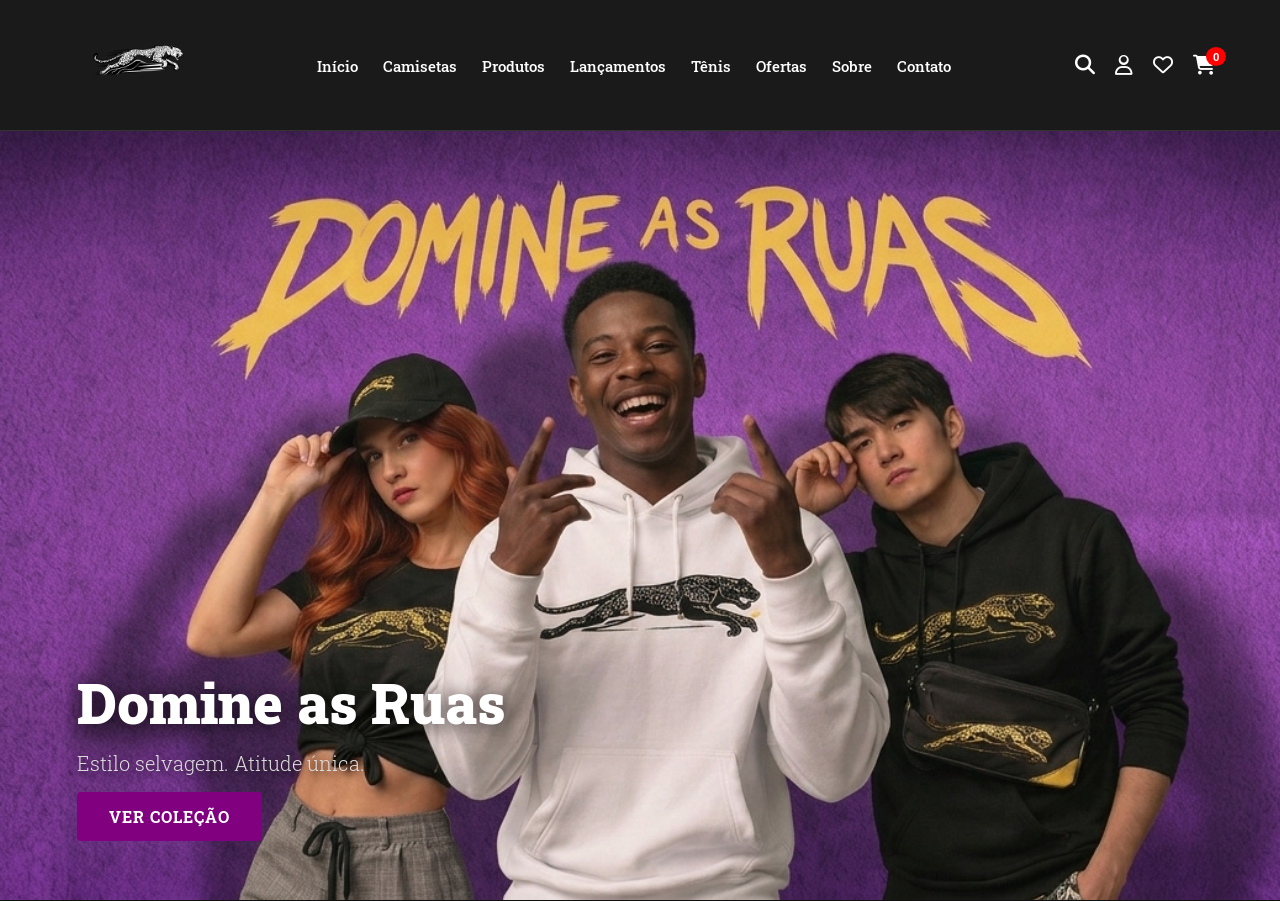
<file: index.html>
<!DOCTYPE html>
<html lang="pt-br">

<head>
    <meta charset="UTF-8">
    <meta name="viewport" content="width=device-width, initial-scale=1.0">
    <title>Onça — Domine as Ruas</title>
    <link rel="stylesheet" href="style.css">
    <link rel="stylesheet" href="https://cdnjs.cloudflare.com/ajax/libs/font-awesome/6.5.0/css/all.min.css">
</head>

<body>

    <header class="navbar">
        <div class="logo">
            <img src="assets/logo-onça.png" alt="Logo Onça">
        </div>


        <button class="menu-toggle" id="menuToggle" aria-label="Abrir menu">
            <i class="fa-solid fa-bars"></i>
        </button>

        <nav class="menu" id="menuNav">

            <button class="menu-fechar" id="menuFechar" aria-label="Fechar menu">
                <i class="fa-solid fa-xmark"></i>
            </button>
            <ul>
                <li><a href="index.html">Início</a></li>
                <li><a href="camisetas.html">Camisetas</a></li>
                <li><a href="produtos.html">Produtos</a></li>
                <li><a href="lancamentos.html">Lançamentos</a></li>
                <li><a href="tenis.html">Tênis</a></li>
                <li><a href="ofertas.html">Ofertas</a></li>
                <li><a href="sobre.html">Sobre</a></li>
                <li><a href="contato.html">Contato</a></li>
            </ul>
        </nav>


        <div class="menu-overlay" id="menuOverlay"></div>

        <div class="icons">

            <div class="busca-wrap" id="buscaWrap">
                <input type="text" class="campo-busca" id="campoBusca" placeholder="Buscar...">
                <span class="busca-fechar" onclick="fecharBusca()"><i class="fa-solid fa-xmark"></i></span>
            </div>
            <i class="fa-solid fa-magnifying-glass" onclick="toggleBusca()"></i>
            <i class="fa-regular fa-user" id="btnLogin" onclick="abrirLogin()" title="Entrar"></i>
            <div class="cart" onclick="abrirFavoritos()">
                <i class="fa-regular fa-heart"></i>
                <span class="cart-count" id="favCount" style="display:none;background:#e55">0</span>
            </div>
            <div class="cart" id="cartIcon" onclick="abrirCarrinho()">
                <i class="fa-solid fa-cart-shopping"></i>
                <span class="cart-count" id="cartCount">0</span>
            </div>
        </div>
    </header>

    <main class="hero">
        <img src="assets/modelos.png" alt="Modelos usando a marca" class="hero-image">
        <div class="hero-overlay">
            <h1 class="hero-titulo">Domine as Ruas</h1>
            <p class="hero-sub">Estilo selvagem. Atitude única.</p>
            <a href="camisetas.html" class="hero-btn">Ver coleção</a>
        </div>
    </main>


    <div id="modalLogin" class="modal">
        <div class="modal-box modal-login-box">
            <button class="modal-fechar" onclick="fecharLogin()"><i class="fa-solid fa-xmark"></i></button>
            <div class="login-tabs">
                <button class="tab-btn ativo" id="tabEntrar" onclick="mostrarAba('entrar')">Entrar</button>
                <button class="tab-btn" id="tabCadastrar" onclick="mostrarAba('cadastrar')">Cadastrar</button>
            </div>
            <div id="abaEntrar" class="login-form">
                <h2>Bem-vindo de volta!</h2>
                <p class="login-sub">Entre com sua conta Onça</p>
                <div class="form-group">
                    <label>E-mail</label>
                    <input type="email" id="loginEmail" placeholder="seu@email.com">
                </div>
                <div class="form-group">
                    <label>Senha</label>
                    <div class="input-senha">
                        <input type="password" id="loginSenha" placeholder="Sua senha">
                        <i class="fa-regular fa-eye" id="toggleSenha" onclick="toggleVerSenha()"></i>
                    </div>
                </div>
                <a href="#" class="esqueceu-senha">Esqueceu a senha?</a>
                <button class="btn-login" onclick="fazerLogin()">
                    <i class="fa-solid fa-right-to-bracket"></i> Entrar
                </button>
                <div class="login-divider"><span>ou continue com</span></div>
                <div class="login-sociais">
                    <button class="btn-social" onclick="loginSocial('Google')"><i class="fa-brands fa-google"></i>
                        Google</button>
                    <button class="btn-social" onclick="loginSocial('Facebook')"><i class="fa-brands fa-facebook"></i>
                        Facebook</button>
                </div>
            </div>
            <div id="abaCadastrar" class="login-form" style="display:none">
                <h2>Crie sua conta</h2>
                <p class="login-sub">É rápido e gratuito</p>
                <div class="form-group">
                    <label>Nome completo</label>
                    <input type="text" id="cadNome" placeholder="Seu nome">
                </div>
                <div class="form-group">
                    <label>E-mail</label>
                    <input type="email" id="cadEmail" placeholder="seu@email.com">
                </div>
                <div class="form-group">
                    <label>Senha</label>
                    <input type="password" id="cadSenha" placeholder="Mínimo 6 caracteres">
                </div>
                <div class="form-group">
                    <label>Confirmar senha</label>
                    <input type="password" id="cadSenhaConfirm" placeholder="Repita a senha">
                </div>
                <button class="btn-login" onclick="fazerCadastro()">
                    <i class="fa-solid fa-user-plus"></i> Criar conta
                </button>
            </div>
        </div>
    </div>
    <div id="modalOverlay" class="modal-overlay"></div>


    <div id="toast" class="toast"></div>


    <div id="carrinhoSidebar" class="carrinho-sidebar">
        <div class="sidebar-header">
            <h3>Meu Carrinho</h3>
            <span id="fecharSidebar" onclick="fecharCarrinho()"><i class="fa-solid fa-xmark"></i></span>
        </div>
        <div id="carrinhoItens" class="carrinho-itens"></div>
        <div class="sidebar-footer">
            <div class="sidebar-total">
                <span>Total:</span>
                <span id="totalCarrinho">R$ 0,00</span>
            </div>
            <button onclick="window.location.href='checkout.html'" class="btn-finalizar">Finalizar compra</button>
        </div>
    </div>
    <div id="overlayCarrinho" class="overlay-sidebar" onclick="fecharCarrinho()"></div>


    <div id="favoritosSidebar" class="carrinho-sidebar">
        <div class="sidebar-header">
            <h3><i class="fa-solid fa-heart" style="color:#e55;margin-right:8px"></i> Favoritos</h3>
            <span onclick="fecharFavoritos()"><i class="fa-solid fa-xmark"></i></span>
        </div>
        <div id="favoritosItens" class="carrinho-itens"></div>
    </div>
    <div id="overlayFavoritos" class="overlay-sidebar" onclick="fecharFavoritos()"></div>

    <script src="script.js"></script>
    <script>
        // Menu hamburguer
        const menuToggle = document.getElementById('menuToggle');
        const menuNav = document.getElementById('menuNav');
        const menuOverlay = document.getElementById('menuOverlay');
        const menuFechar = document.getElementById('menuFechar');

        function abrirMenu() {
            menuNav.classList.add('aberto');
            menuOverlay.classList.add('aberto');
            document.body.style.overflow = 'hidden';
        }

        function fecharMenu() {
            menuNav.classList.remove('aberto');
            menuOverlay.classList.remove('aberto');
            document.body.style.overflow = '';
        }

        menuToggle.addEventListener('click', abrirMenu);
        menuFechar.addEventListener('click', fecharMenu);
        menuOverlay.addEventListener('click', fecharMenu);

        // Fecha o menu ao clicar em um link
        menuNav.querySelectorAll('a').forEach(link => {
            link.addEventListener('click', fecharMenu);
        });
    </script>
</body>

</html>
</file>
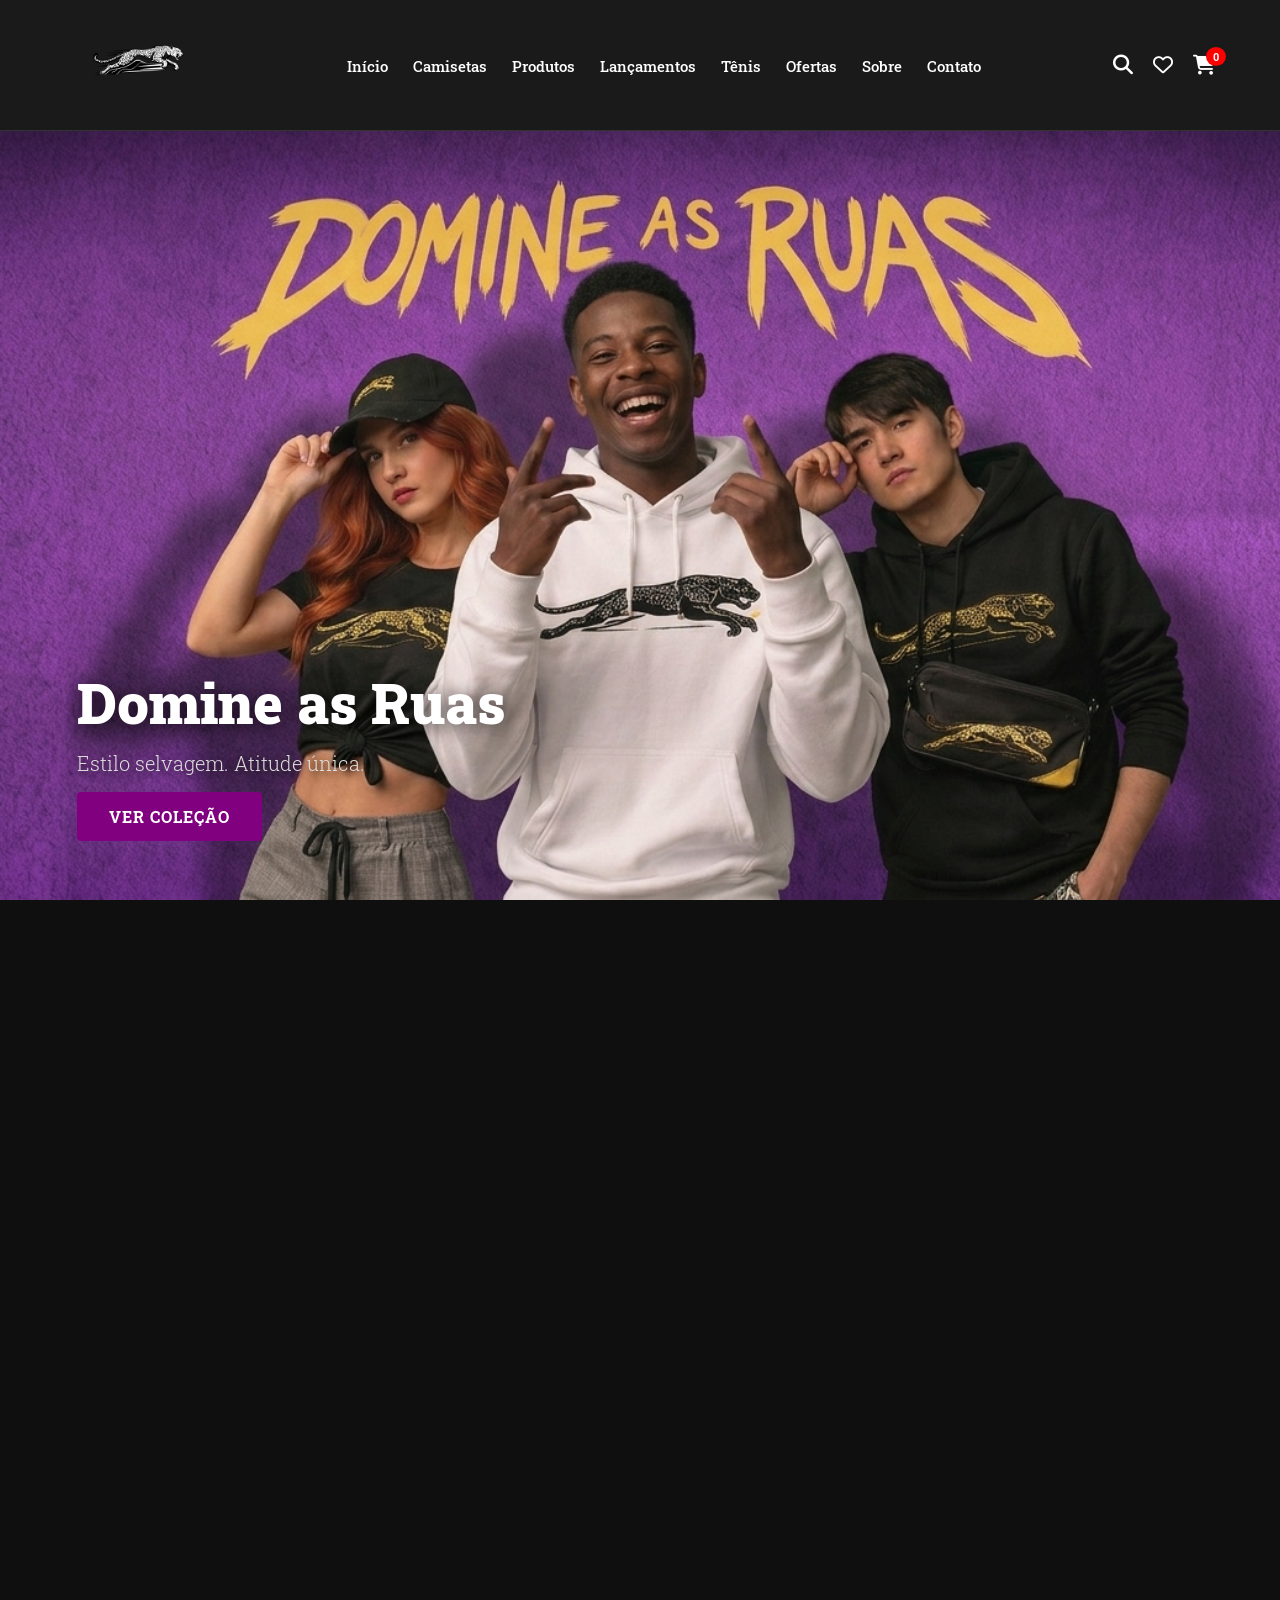
<file: checkout.html>
<!DOCTYPE html>
<html lang="pt-br">

<head>
    <meta charset="UTF-8">
    <meta name="viewport" content="width=device-width, initial-scale=1.0">
    <title>Checkout — Onça</title>
    <link rel="stylesheet" href="style.css">
    <link rel="stylesheet" href="https://cdnjs.cloudflare.com/ajax/libs/font-awesome/6.5.0/css/all.min.css">
</head>

<body>

    <header class="navbar">
        <div class="logo">
            <img src="assets/logo-onça.png" alt="Logo Onça">
        </div>
        <nav class="menu">
            <ul>
                <li><a href="index.html">Início</a></li>
                <li><a href="camisetas.html">Camisetas</a></li>
                <li><a href="produtos.html">Produtos</a></li>
                <li><a href="lancamentos.html">Lançamentos</a></li>
                <li><a href="tenis.html">Tênis</a></li>
                <li><a href="ofertas.html">Ofertas</a></li>
                <li><a href="sobre.html">Sobre</a></li>
                <li><a href="contato.html">Contato</a></li>
            </ul>
        </nav>
        <div class="icons">
            <i class="fa-solid fa-magnifying-glass"></i>
            <i class="fa-regular fa-heart"></i>
            <div class="cart" id="cartIcon">
                <i class="fa-solid fa-cart-shopping"></i>
                <span class="cart-count" id="cartCount">0</span>
            </div>
        </div>

        <!-- BOTÃO HAMBURGUER -->
        <div class="menu-toggle" id="menuToggle" onclick="toggleMenuMobile()">
            <span></span>
            <span></span>
            <span></span>
        </div>
    </header>

    <main class="hero">
        <img src="assets/modelos.png" alt="Modelos usando a marca" class="hero-image">
        <div class="hero-overlay">
            <h1 class="hero-titulo">Domine as Ruas</h1>
            <p class="hero-sub">Estilo selvagem. Atitude única.</p>
            <a href="camisetas.html" class="hero-btn">Ver coleção</a>
        </div>
    </main>

    <!-- MENU MOBILE -->
    <div class="menu-mobile" id="menuMobile">
        <button class="menu-mobile-fechar" onclick="fecharMenuMobile()">
            <i class="fa-solid fa-xmark"></i>
        </button>
        <a href="index.html" onclick="fecharMenuMobile()">Início</a>
        <a href="camisetas.html" onclick="fecharMenuMobile()">Camisetas</a>
        <a href="produtos.html" onclick="fecharMenuMobile()">Produtos</a>
        <a href="lancamentos.html" onclick="fecharMenuMobile()">Lançamentos</a>
        <a href="tenis.html" onclick="fecharMenuMobile()">Tênis</a>
        <a href="ofertas.html" onclick="fecharMenuMobile()">Ofertas</a>
        <a href="sobre.html" onclick="fecharMenuMobile()">Sobre</a>
        <a href="contato.html" onclick="fecharMenuMobile()">Contato</a>
    </div>

    </header>

    <main class="checkout-page">

        <div class="checkout-container">

            <!-- COLUNA ESQUERDA: Resumo do pedido -->
            <section class="checkout-resumo">
                <h2><i class="fa-solid fa-bag-shopping"></i> Resumo do Pedido</h2>

                <div id="resumoItens" class="resumo-itens">
                    <!-- Itens gerados pelo JS -->
                </div>

                <div class="resumo-vazio" id="resumoVazio" style="display:none">
                    <i class="fa-solid fa-cart-shopping"></i>
                    <p>Seu carrinho está vazio.</p>
                    <a href="camisetas.html" class="btn-voltar-loja">Ver produtos</a>
                </div>

                <div class="resumo-totais" id="resumoTotais">
                    <div class="linha-total">
                        <span>Subtotal</span>
                        <span id="subtotal">R$ 0,00</span>
                    </div>
                    <div class="linha-total">
                        <span>Frete</span>
                        <span id="frete" class="frete-gratis">Grátis</span>
                    </div>
                    <div class="linha-total total-final">
                        <span>Total</span>
                        <span id="totalFinal">R$ 0,00</span>
                    </div>
                </div>
            </section>

            <!-- COLUNA DIREITA: Dados de entrega + pagamento -->
            <section class="checkout-form">
                <h2><i class="fa-solid fa-truck"></i> Dados de Entrega</h2>

                <div class="form-group">
                    <label>Nome completo</label>
                    <input type="text" id="nomeCliente" placeholder="Seu nome">
                </div>
                <div class="form-group">
                    <label>E-mail</label>
                    <input type="email" id="emailCliente" placeholder="seu@email.com">
                </div>
                <div class="form-row">
                    <div class="form-group">
                        <label>CPF</label>
                        <input type="text" id="cpfCliente" placeholder="000.000.000-00" maxlength="14">
                    </div>
                    <div class="form-group">
                        <label>CEP</label>
                        <input type="text" id="cepCliente" placeholder="00000-000" maxlength="9">
                    </div>
                </div>
                <div class="form-group">
                    <label>Endereço</label>
                    <input type="text" id="enderecoCliente" placeholder="Rua, número, complemento">
                </div>
                <div class="form-row">
                    <div class="form-group">
                        <label>Cidade</label>
                        <input type="text" id="cidadeCliente" placeholder="Cidade">
                    </div>
                    <div class="form-group">
                        <label>Estado</label>
                        <select id="estadoCliente">
                            <option value="">UF</option>
                            <option>AC</option>
                            <option>AL</option>
                            <option>AP</option>
                            <option>AM</option>
                            <option>BA</option>
                            <option>CE</option>
                            <option>DF</option>
                            <option>ES</option>
                            <option>GO</option>
                            <option>MA</option>
                            <option>MT</option>
                            <option>MS</option>
                            <option>MG</option>
                            <option>PA</option>
                            <option>PB</option>
                            <option>PR</option>
                            <option>PE</option>
                            <option>PI</option>
                            <option>RJ</option>
                            <option>RN</option>
                            <option>RS</option>
                            <option>RO</option>
                            <option>RR</option>
                            <option>SC</option>
                            <option>SP</option>
                            <option>SE</option>
                            <option>TO</option>
                        </select>
                    </div>
                </div>

                <h2 style="margin-top:30px"><i class="fa-solid fa-credit-card"></i> Pagamento</h2>

                <div class="pagamento-opcoes">
                    <label class="pagamento-opcao">
                        <input type="radio" name="pagamento" value="cartao" checked>
                        <span><i class="fa-solid fa-credit-card"></i> Cartão de crédito</span>
                    </label>
                    <label class="pagamento-opcao">
                        <input type="radio" name="pagamento" value="pix">
                        <span><i class="fa-brands fa-pix"></i> Pix</span>
                    </label>
                    <label class="pagamento-opcao">
                        <input type="radio" name="pagamento" value="boleto">
                        <span><i class="fa-solid fa-barcode"></i> Boleto</span>
                    </label>
                </div>

                <div id="formCartao" class="form-cartao">
                    <div class="form-group">
                        <label>Número do cartão</label>
                        <input type="text" id="numCartao" placeholder="0000 0000 0000 0000" maxlength="19">
                    </div>
                    <div class="form-row">
                        <div class="form-group">
                            <label>Validade</label>
                            <input type="text" id="validadeCartao" placeholder="MM/AA" maxlength="5">
                        </div>
                        <div class="form-group">
                            <label>CVV</label>
                            <input type="text" id="cvvCartao" placeholder="000" maxlength="3">
                        </div>
                    </div>
                    <div class="form-group">
                        <label>Nome no cartão</label>
                        <input type="text" id="nomeCartao" placeholder="Como está no cartão">
                    </div>
                </div>

                <div id="formPix" class="form-pix" style="display:none">
                    <div class="pix-info">
                        <i class="fa-brands fa-pix"></i>
                        <p>Após confirmar o pedido, você receberá um QR Code Pix para realizar o pagamento.</p>
                    </div>
                </div>

                <div id="formBoleto" class="form-boleto" style="display:none">
                    <div class="boleto-info">
                        <i class="fa-solid fa-barcode"></i>
                        <p>O boleto será gerado após a confirmação. Prazo de pagamento: 3 dias úteis.</p>
                    </div>
                </div>

                <button id="btnConfirmar" class="btn-confirmar" onclick="confirmarPedido()">
                    <i class="fa-solid fa-lock"></i> Confirmar Pedido
                </button>
            </section>

        </div>
    </main>


    <!-- Modal de pedido confirmado -->
    <div id="modalConfirmado" class="modal">
        <div class="modal-box modal-sucesso">
            <div class="sucesso-icon"><i class="fa-solid fa-check"></i></div>
            <h2>Pedido confirmado!</h2>
            <p>Obrigado pela sua compra. Em breve você receberá um e-mail de confirmação.</p>
            <a href="index.html" class="btn-voltar-inicio">Voltar ao início</a>
        </div>
    </div>
    <div id="modalOverlay" class="modal-overlay"></div>

    <script src="script.js"></script>
</body>

</html>
</file>
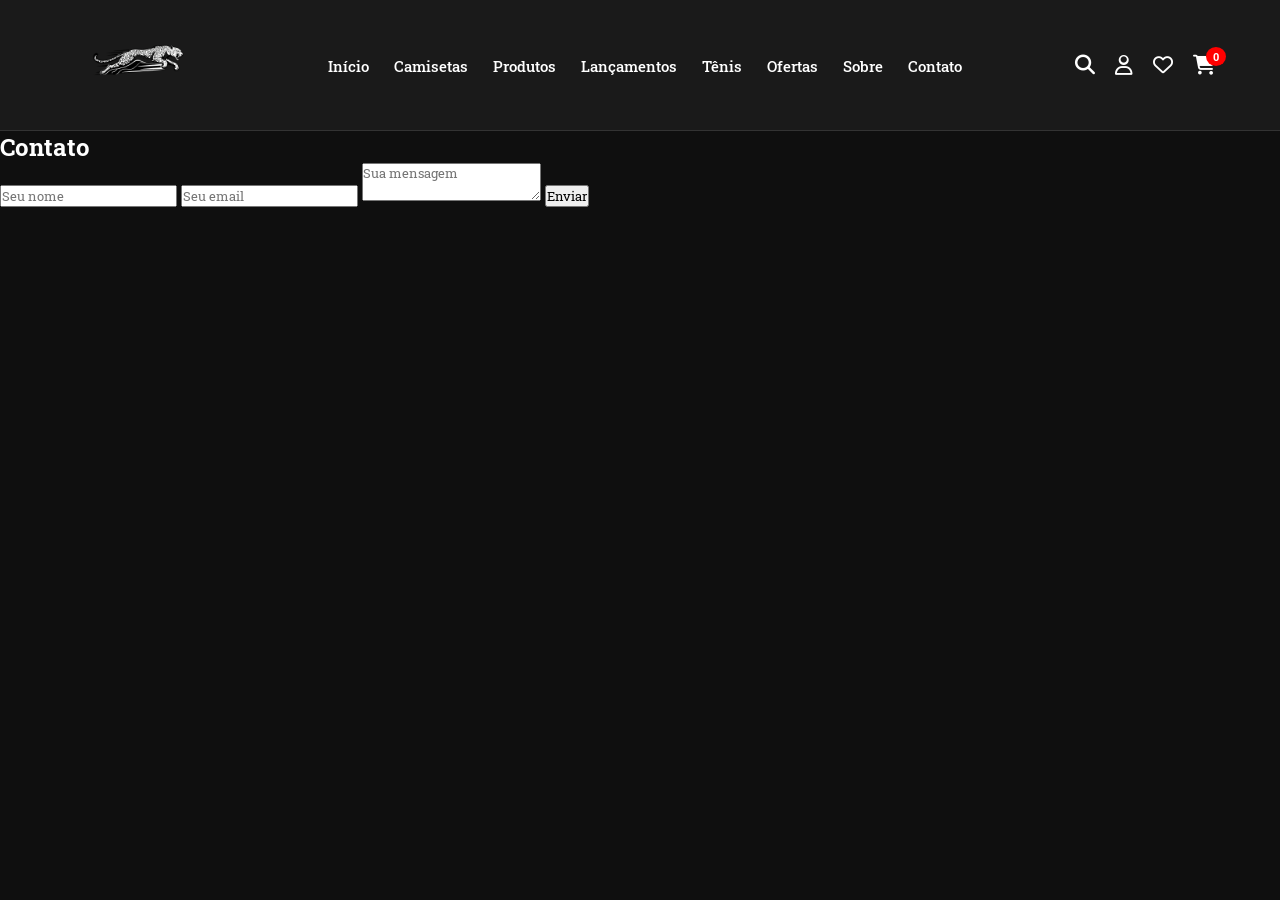
<file: contato.html>
<!DOCTYPE html>
<html lang="pt-br">

<head>
    <meta charset="UTF-8">
    <meta name="viewport" content="width=device-width, initial-scale=1.0">
    <title>Contato — Onça</title>
    <link rel="stylesheet" href="style.css">
    <link rel="stylesheet" href="https://cdnjs.cloudflare.com/ajax/libs/font-awesome/6.5.0/css/all.min.css">
</head>

<body>

    <header class="navbar">
        <div class="logo">
            <img src="assets/logo-onça.png" alt="Logo Onça">
        </div>
        <nav class="menu">
            <ul>
                <li><a href="index.html">Início</a></li>
                <li><a href="camisetas.html">Camisetas</a></li>
                <li><a href="produtos.html">Produtos</a></li>
                <li><a href="lancamentos.html">Lançamentos</a></li>
                <li><a href="tenis.html">Tênis</a></li>
                <li><a href="ofertas.html">Ofertas</a></li>
                <li><a href="sobre.html">Sobre</a></li>
                <li><a href="contato.html">Contato</a></li>
            </ul>
        </nav>
        <div class="icons">
            <i class="fa-solid fa-magnifying-glass"></i>
            <i class="fa-regular fa-user" id="btnLogin" onclick="abrirLogin()" title="Entrar"></i>
            <div class="cart" onclick="abrirFavoritos()">
                <i class="fa-regular fa-heart"></i>
                <span class="cart-count" id="favCount" style="display:none;background:#e55">0</span>
            </div>
            <div class="cart" id="cartIcon" onclick="abrirCarrinho()">
                <i class="fa-solid fa-cart-shopping"></i>
                <span class="cart-count" id="cartCount">0</span>
            </div>
        </div>
    </header>

    <main>
        <section class="container">
            <h1>Contato</h1>
            <form onsubmit="enviarMensagem(event)">
                <input type="text" placeholder="Seu nome" required>
                <input type="email" placeholder="Seu email" required>
                <textarea placeholder="Sua mensagem" required></textarea>
                <button type="submit">Enviar</button>
            </form>
        </section>
    </main>

    <!-- MODAL DE LOGIN -->
    <div id="modalLogin" class="modal">
        <div class="modal-box modal-login-box">
            <button class="modal-fechar" onclick="fecharLogin()"><i class="fa-solid fa-xmark"></i></button>
            <div class="login-tabs">
                <button class="tab-btn ativo" id="tabEntrar" onclick="mostrarAba('entrar')">Entrar</button>
                <button class="tab-btn" id="tabCadastrar" onclick="mostrarAba('cadastrar')">Cadastrar</button>
            </div>
            <div id="abaEntrar" class="login-form">
                <h2>Bem-vindo de volta!</h2>
                <p class="login-sub">Entre com sua conta Onça</p>
                <div class="form-group">
                    <label>E-mail</label>
                    <input type="email" id="loginEmail" placeholder="seu@email.com">
                </div>
                <div class="form-group">
                    <label>Senha</label>
                    <div class="input-senha">
                        <input type="password" id="loginSenha" placeholder="Sua senha">
                        <i class="fa-regular fa-eye" id="toggleSenha" onclick="toggleVerSenha()"></i>
                    </div>
                </div>
                <a href="#" class="esqueceu-senha">Esqueceu a senha?</a>
                <button class="btn-login" onclick="fazerLogin()">
                    <i class="fa-solid fa-right-to-bracket"></i> Entrar
                </button>
                <div class="login-divider"><span>ou continue com</span></div>
                <div class="login-sociais">
                    <button class="btn-social" onclick="loginSocial('Google')"><i class="fa-brands fa-google"></i>
                        Google</button>
                    <button class="btn-social" onclick="loginSocial('Facebook')"><i class="fa-brands fa-facebook"></i>
                        Facebook</button>
                </div>
            </div>
            <div id="abaCadastrar" class="login-form" style="display:none">
                <h2>Crie sua conta</h2>
                <p class="login-sub">É rápido e gratuito</p>
                <div class="form-group">
                    <label>Nome completo</label>
                    <input type="text" id="cadNome" placeholder="Seu nome">
                </div>
                <div class="form-group">
                    <label>E-mail</label>
                    <input type="email" id="cadEmail" placeholder="seu@email.com">
                </div>
                <div class="form-group">
                    <label>Senha</label>
                    <input type="password" id="cadSenha" placeholder="Mínimo 6 caracteres">
                </div>
                <div class="form-group">
                    <label>Confirmar senha</label>
                    <input type="password" id="cadSenhaConfirm" placeholder="Repita a senha">
                </div>
                <button class="btn-login" onclick="fazerCadastro()">
                    <i class="fa-solid fa-user-plus"></i> Criar conta
                </button>
            </div>
        </div>
    </div>
    <div id="modalOverlay" class="modal-overlay"></div>

    <!-- TOAST -->
    <div id="toast" class="toast"></div>

    <!-- Carrinho lateral -->
    <div id="carrinhoSidebar" class="carrinho-sidebar">
        <div class="sidebar-header">
            <h3>Meu Carrinho</h3>
            <span id="fecharSidebar" onclick="fecharCarrinho()"><i class="fa-solid fa-xmark"></i></span>
        </div>
        <div id="carrinhoItens" class="carrinho-itens"></div>
        <div class="sidebar-footer">
            <div class="sidebar-total">
                <span>Total:</span>
                <span id="totalCarrinho">R$ 0,00</span>
            </div>
            <button onclick="window.location.href='checkout.html'" class="btn-finalizar">Finalizar compra</button>
        </div>
    </div>
    <div id="overlayCarrinho" class="overlay-sidebar" onclick="fecharCarrinho()"></div>

    <!-- FAVORITOS lateral -->
    <div id="favoritosSidebar" class="carrinho-sidebar">
        <div class="sidebar-header">
            <h3><i class="fa-solid fa-heart" style="color:#e55;margin-right:8px"></i> Favoritos</h3>
            <span onclick="fecharFavoritos()"><i class="fa-solid fa-xmark"></i></span>
        </div>
        <div id="favoritosItens" class="carrinho-itens"></div>
    </div>
    <div id="overlayFavoritos" class="overlay-sidebar" onclick="fecharFavoritos()"></div>

    <script src="script.js"></script>

    <script>
        function enviarMensagem(event) {
            event.preventDefault();
            alert("Mensagem enviada com sucesso!");
        }
    </script>
</body>

</html>
</file>
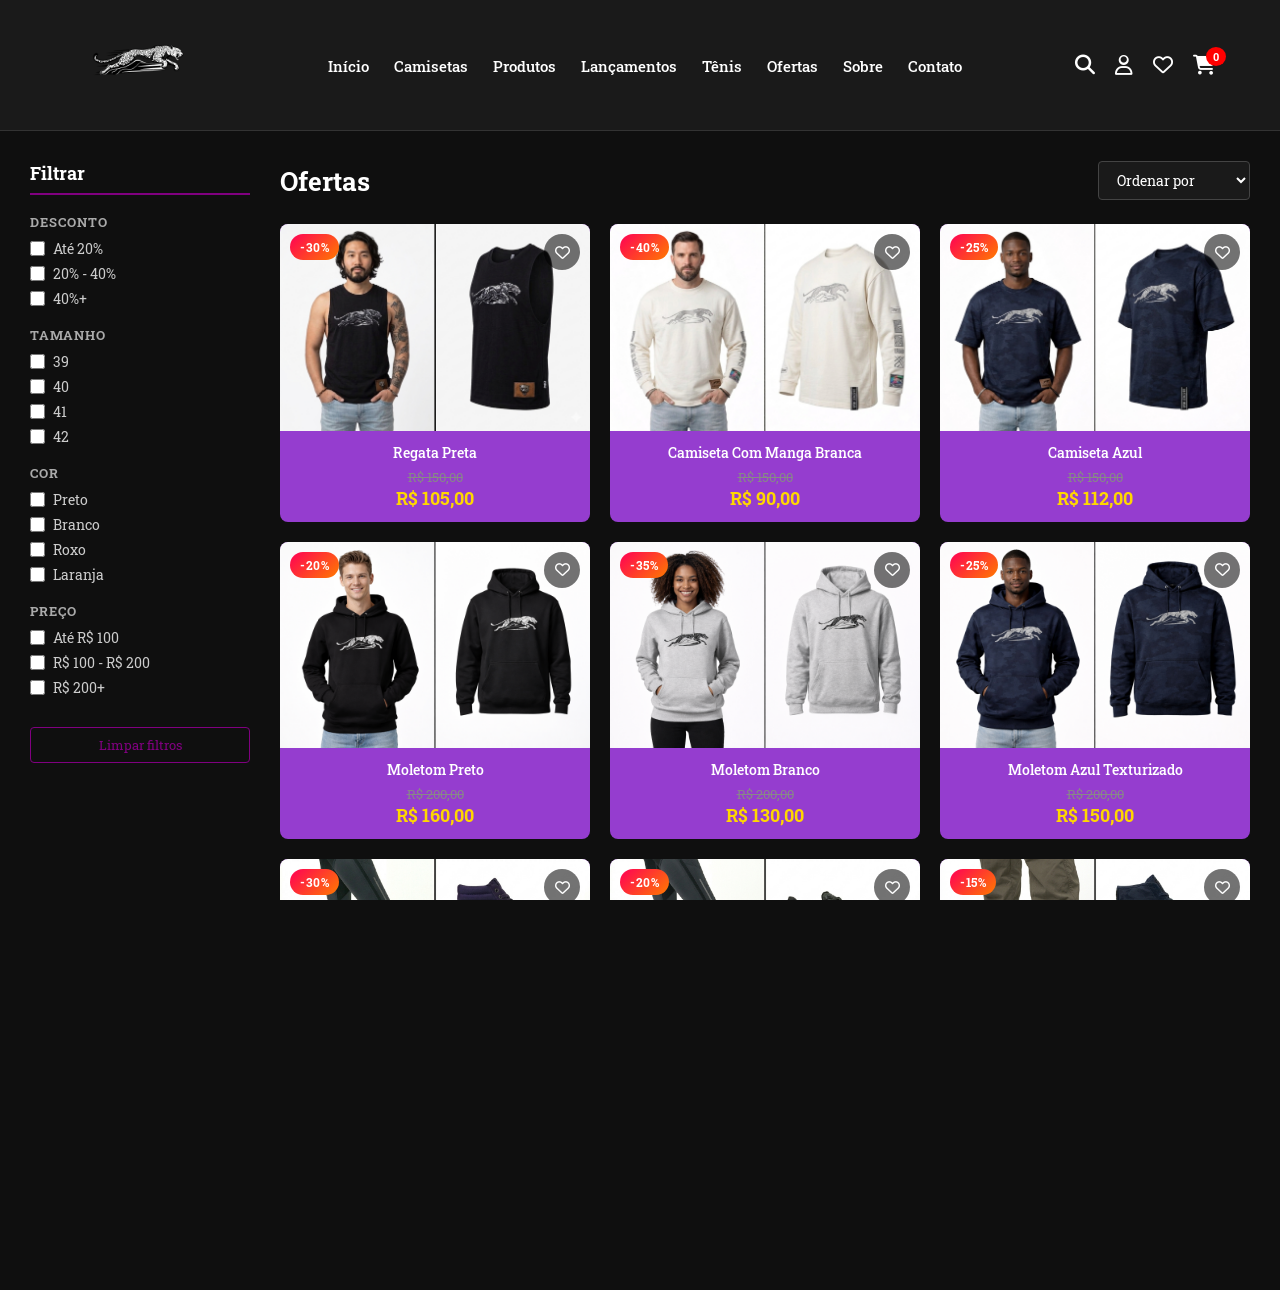
<file: ofertas.html>
<!DOCTYPE html>
<html lang="pt-br">

<head>
    <meta charset="UTF-8">
    <meta name="viewport" content="width=device-width, initial-scale=1.0">
    <title>Ofertas</title>

    <link rel="stylesheet" href="style.css">
    <link rel="stylesheet" href="https://cdnjs.cloudflare.com/ajax/libs/font-awesome/6.5.0/css/all.min.css">
</head>

<body class="ofertas">

    <header class="navbar">
        <div class="logo">
            <img src="assets/logo-onça.png" alt="Logo Onça">
        </div>

        <nav class="menu">
            <ul>
                <li><a href="index.html">Início</a></li>
                <li><a href="camisetas.html">Camisetas</a></li>
                <li><a href="produtos.html">Produtos</a></li>
                <li><a href="lancamentos.html">Lançamentos</a></li>
                <li><a href="tenis.html">Tênis</a></li>
                <li><a href="ofertas.html">Ofertas</a></li>
                <li><a href="sobre.html">Sobre</a></li>
                <li><a href="contato.html">Contato</a></li>
            </ul>
        </nav>

        <div class="icons">
            <i class="fa-solid fa-magnifying-glass"></i>
            <i class="fa-regular fa-user" id="btnLogin" onclick="abrirLogin()" title="Entrar"></i>
            <div class="cart" onclick="abrirFavoritos()">
                <i class="fa-regular fa-heart"></i>
                <span class="cart-count" id="favCount" style="display:none;background:#e55">0</span>
            </div>
            <div class="cart" id="cartIcon" onclick="abrirCarrinho()">
                <i class="fa-solid fa-cart-shopping"></i>
                <span class="cart-count" id="cartCount">0</span>
            </div>
        </div>
    </header>

    <main class="categoria">

        <!-- FILTROS -->
        <aside class="filtros">

            <h3>Filtrar</h3>

            <p>DESCONTO</p>
            <label><input type="checkbox"> Até 20%</label>
            <label><input type="checkbox"> 20% - 40%</label>
            <label><input type="checkbox"> 40%+</label>

            <p>TAMANHO</p>
            <label><input type="checkbox"> 39</label>
            <label><input type="checkbox"> 40</label>
            <label><input type="checkbox"> 41</label>
            <label><input type="checkbox"> 42</label>

            <p>COR</p>
            <label><input type="checkbox"> Preto</label>
            <label><input type="checkbox"> Branco</label>
            <label><input type="checkbox"> Roxo</label>
            <label><input type="checkbox"> Laranja</label>

            <p>PREÇO</p>
            <label><input type="checkbox"> Até R$ 100</label>
            <label><input type="checkbox"> R$ 100 - R$ 200</label>
            <label><input type="checkbox"> R$ 200+</label>

            <button class="btn-limpar-filtros">Limpar filtros</button>

        </aside>

        <!-- PRODUTOS -->
        <section class="produtos">

            <div class="top-bar">
                <h2>Ofertas</h2>

                <select>
                    <option>Ordenar por</option>
                    <option>Menor preço</option>
                    <option>Maior preço</option>
                    <option>Maior desconto</option>
                </select>
            </div>

            <div class="grid">

                <!-- CAMISETAS -->
                <div class="card">
                    <div class="card-img-wrap">
                        <span class="badge-oferta">-30%</span>
                        <img src="assets/camisa_preta.png" alt="Regata preta">
                        <button class="card-btn-fav"><i class="fa-regular fa-heart"></i></button>
                        <button class="card-btn-rapido">Ver produto</button>
                    </div>
                    <div class="card-info">
                        <p class="card-nome">Regata Preta</p>
                        <span class="preco-antigo">R$ 150,00</span>
                        <span class="card-preco">R$ 105,00</span>
                    </div>
                </div>

                <div class="card">
                    <div class="card-img-wrap">
                        <span class="badge-oferta">-40%</span>
                        <img src="assets/camisa_branca.png" alt="Camiseta branca">
                        <button class="card-btn-fav"><i class="fa-regular fa-heart"></i></button>
                        <button class="card-btn-rapido">Ver produto</button>
                    </div>
                    <div class="card-info">
                        <p class="card-nome">Camiseta Com Manga Branca</p>
                        <span class="preco-antigo">R$ 150,00</span>
                        <span class="card-preco">R$ 90,00</span>
                    </div>
                </div>

                <div class="card">
                    <div class="card-img-wrap">
                        <span class="badge-oferta">-25%</span>
                        <img src="assets/camisa_azul.png" alt="Camiseta azul">
                        <button class="card-btn-fav"><i class="fa-regular fa-heart"></i></button>
                        <button class="card-btn-rapido">Ver produto</button>
                    </div>
                    <div class="card-info">
                        <p class="card-nome">Camiseta Azul</p>
                        <span class="preco-antigo">R$ 150,00</span>
                        <span class="card-preco">R$ 112,00</span>
                    </div>
                </div>

                <!-- MOLETONS -->
                <div class="card">
                    <div class="card-img-wrap">
                        <span class="badge-oferta">-20%</span>
                        <img src="assets/moletom_preto.png" alt="Moletom preto">
                        <button class="card-btn-fav"><i class="fa-regular fa-heart"></i></button>
                        <button class="card-btn-rapido">Ver produto</button>
                    </div>
                    <div class="card-info">
                        <p class="card-nome">Moletom Preto</p>
                        <span class="preco-antigo">R$ 200,00</span>
                        <span class="card-preco">R$ 160,00</span>
                    </div>
                </div>

                <div class="card">
                    <div class="card-img-wrap">
                        <span class="badge-oferta">-35%</span>
                        <img src="assets/moletom_branco.png" alt="Moletom branco">
                        <button class="card-btn-fav"><i class="fa-regular fa-heart"></i></button>
                        <button class="card-btn-rapido">Ver produto</button>
                    </div>
                    <div class="card-info">
                        <p class="card-nome">Moletom Branco</p>
                        <span class="preco-antigo">R$ 200,00</span>
                        <span class="card-preco">R$ 130,00</span>
                    </div>
                </div>

                <div class="card">
                    <div class="card-img-wrap">
                        <span class="badge-oferta">-25%</span>
                        <img src="assets/moletom_azul.png" alt="Moletom azul">
                        <button class="card-btn-fav"><i class="fa-regular fa-heart"></i></button>
                        <button class="card-btn-rapido">Ver produto</button>
                    </div>
                    <div class="card-info">
                        <p class="card-nome">Moletom Azul Texturizado</p>
                        <span class="preco-antigo">R$ 200,00</span>
                        <span class="card-preco">R$ 150,00</span>
                    </div>
                </div>

                <!-- TÊNIS -->
                <div class="card">
                    <div class="card-img-wrap">
                        <span class="badge-oferta">-30%</span>
                        <img src="assets/tenis_roxo.png" alt="Tênis roxo">
                        <button class="card-btn-fav"><i class="fa-regular fa-heart"></i></button>
                        <button class="card-btn-rapido">Ver produto</button>
                    </div>
                    <div class="card-info">
                        <p class="card-nome">Tênis Casual Roxo</p>
                        <span class="preco-antigo">R$ 300,00</span>
                        <span class="card-preco">R$ 210,00</span>
                    </div>
                </div>

                <div class="card">
                    <div class="card-img-wrap">
                        <span class="badge-oferta">-20%</span>
                        <img src="assets/tenis_verde.png" alt="Tênis verde">
                        <button class="card-btn-fav"><i class="fa-regular fa-heart"></i></button>
                        <button class="card-btn-rapido">Ver produto</button>
                    </div>
                    <div class="card-info">
                        <p class="card-nome">Tênis Esportivo Verde</p>
                        <span class="preco-antigo">R$ 300,00</span>
                        <span class="card-preco">R$ 240,00</span>
                    </div>
                </div>

                <div class="card">
                    <div class="card-img-wrap">
                        <span class="badge-oferta">-15%</span>
                        <img src="assets/tenis_azul.png" alt="Tênis azul">
                        <button class="card-btn-fav"><i class="fa-regular fa-heart"></i></button>
                        <button class="card-btn-rapido">Ver produto</button>
                    </div>
                    <div class="card-info">
                        <p class="card-nome">Tênis Cano Longo Azul</p>
                        <span class="preco-antigo">R$ 300,00</span>
                        <span class="card-preco">R$ 255,00</span>
                    </div>
                </div>

            </div>
        </section>

    </main>

    <script src="script.js"></script>

</body>

</html>
</file>
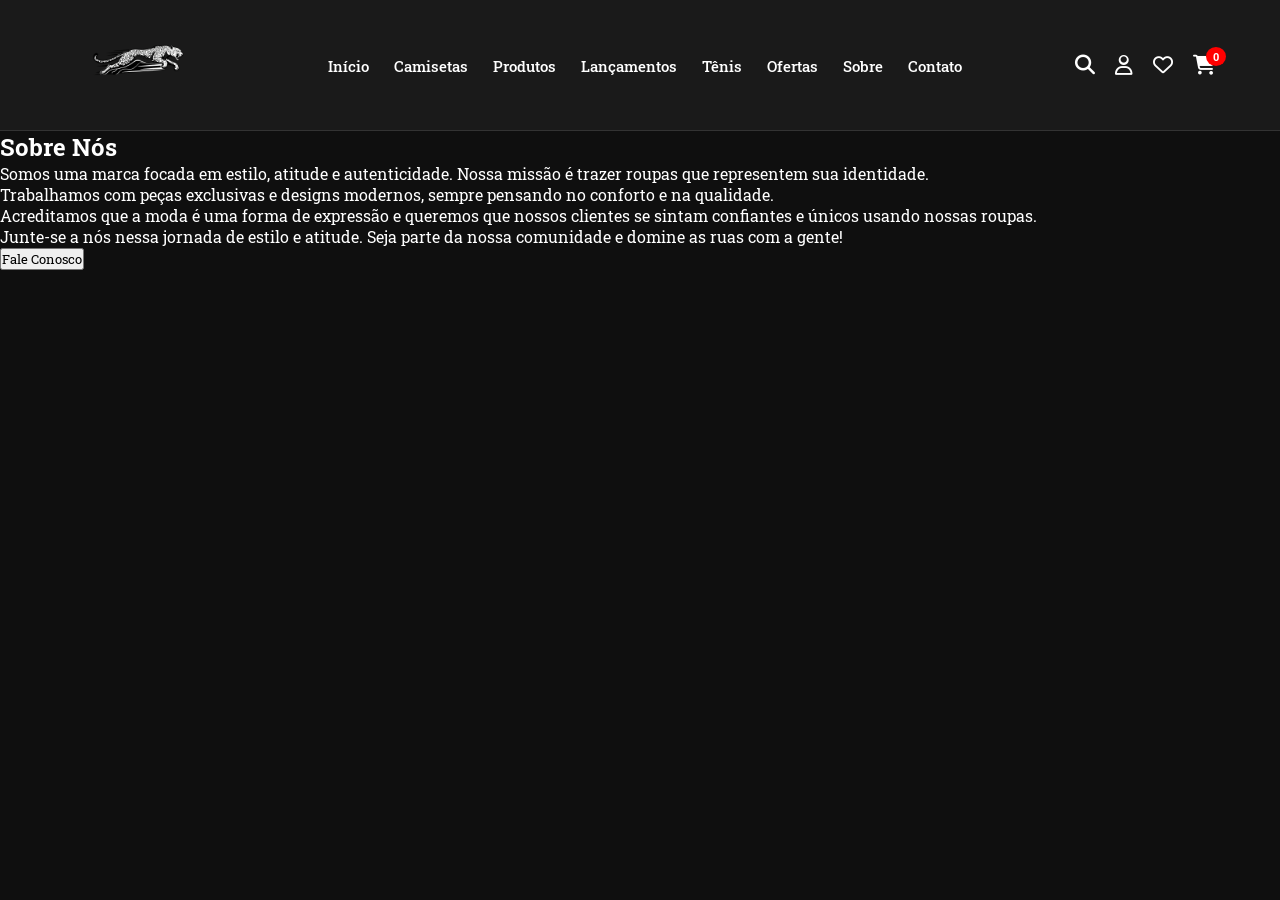
<file: sobre.html>
<!DOCTYPE html>
<html lang="pt-br">

<head>
    <meta charset="UTF-8">
    <meta name="viewport" content="width=device-width, initial-scale=1.0">
    <title>Sobre — Onça</title>
    <link rel="stylesheet" href="style.css">
    <link rel="stylesheet" href="https://cdnjs.cloudflare.com/ajax/libs/font-awesome/6.5.0/css/all.min.css">
</head>

<body>

    <header class="navbar">
        <div class="logo">
            <img src="assets/logo-onça.png" alt="Logo Onça">
        </div>
        <nav class="menu">
            <ul>
                <li><a href="index.html">Início</a></li>
                <li><a href="camisetas.html">Camisetas</a></li>
                <li><a href="produtos.html">Produtos</a></li>
                <li><a href="lancamentos.html">Lançamentos</a></li>
                <li><a href="tenis.html">Tênis</a></li>
                <li><a href="ofertas.html">Ofertas</a></li>
                <li><a href="sobre.html">Sobre</a></li>
                <li><a href="contato.html">Contato</a></li>
            </ul>
        </nav>
        <div class="icons">
            <i class="fa-solid fa-magnifying-glass"></i>
            <i class="fa-regular fa-user" id="btnLogin" onclick="abrirLogin()" title="Entrar"></i>
            <div class="cart" onclick="abrirFavoritos()">
                <i class="fa-regular fa-heart"></i>
                <span class="cart-count" id="favCount" style="display:none;background:#e55">0</span>
            </div>
            <div class="cart" id="cartIcon" onclick="abrirCarrinho()">
                <i class="fa-solid fa-cart-shopping"></i>
                <span class="cart-count" id="cartCount">0</span>
            </div>
        </div>
    </header>

    <main>
        <section class="container">
            <h1>Sobre Nós</h1>
            <p>Somos uma marca focada em estilo, atitude e autenticidade. Nossa missão é trazer roupas que representem
                sua identidade.</p>
            <p>Trabalhamos com peças exclusivas e designs modernos, sempre pensando no conforto e na qualidade.</p>
            <p>Acreditamos que a moda é uma forma de expressão e queremos que nossos clientes se sintam confiantes e
                únicos usando nossas roupas.</p>
            <p>Junte-se a nós nessa jornada de estilo e atitude. Seja parte da nossa comunidade e domine as ruas com a
                gente!</p>
            <button onclick="window.location.href='contato.html'">Fale Conosco</button>
        </section>
    </main>

    <!-- MODAL DE LOGIN -->
    <div id="modalLogin" class="modal">
        <div class="modal-box modal-login-box">
            <button class="modal-fechar" onclick="fecharLogin()"><i class="fa-solid fa-xmark"></i></button>
            <div class="login-tabs">
                <button class="tab-btn ativo" id="tabEntrar" onclick="mostrarAba('entrar')">Entrar</button>
                <button class="tab-btn" id="tabCadastrar" onclick="mostrarAba('cadastrar')">Cadastrar</button>
            </div>
            <div id="abaEntrar" class="login-form">
                <h2>Bem-vindo de volta!</h2>
                <p class="login-sub">Entre com sua conta Onça</p>
                <div class="form-group">
                    <label>E-mail</label>
                    <input type="email" id="loginEmail" placeholder="seu@email.com">
                </div>
                <div class="form-group">
                    <label>Senha</label>
                    <div class="input-senha">
                        <input type="password" id="loginSenha" placeholder="Sua senha">
                        <i class="fa-regular fa-eye" id="toggleSenha" onclick="toggleVerSenha()"></i>
                    </div>
                </div>
                <a href="#" class="esqueceu-senha">Esqueceu a senha?</a>
                <button class="btn-login" onclick="fazerLogin()">
                    <i class="fa-solid fa-right-to-bracket"></i> Entrar
                </button>
                <div class="login-divider"><span>ou continue com</span></div>
                <div class="login-sociais">
                    <button class="btn-social" onclick="loginSocial('Google')"><i class="fa-brands fa-google"></i>
                        Google</button>
                    <button class="btn-social" onclick="loginSocial('Facebook')"><i class="fa-brands fa-facebook"></i>
                        Facebook</button>
                </div>
            </div>
            <div id="abaCadastrar" class="login-form" style="display:none">
                <h2>Crie sua conta</h2>
                <p class="login-sub">É rápido e gratuito</p>
                <div class="form-group">
                    <label>Nome completo</label>
                    <input type="text" id="cadNome" placeholder="Seu nome">
                </div>
                <div class="form-group">
                    <label>E-mail</label>
                    <input type="email" id="cadEmail" placeholder="seu@email.com">
                </div>
                <div class="form-group">
                    <label>Senha</label>
                    <input type="password" id="cadSenha" placeholder="Mínimo 6 caracteres">
                </div>
                <div class="form-group">
                    <label>Confirmar senha</label>
                    <input type="password" id="cadSenhaConfirm" placeholder="Repita a senha">
                </div>
                <button class="btn-login" onclick="fazerCadastro()">
                    <i class="fa-solid fa-user-plus"></i> Criar conta
                </button>
            </div>
        </div>
    </div>
    <div id="modalOverlay" class="modal-overlay"></div>

    <!-- TOAST -->
    <div id="toast" class="toast"></div>

    <!-- Carrinho lateral -->
    <div id="carrinhoSidebar" class="carrinho-sidebar">
        <div class="sidebar-header">
            <h3>Meu Carrinho</h3>
            <span id="fecharSidebar" onclick="fecharCarrinho()"><i class="fa-solid fa-xmark"></i></span>
        </div>
        <div id="carrinhoItens" class="carrinho-itens"></div>
        <div class="sidebar-footer">
            <div class="sidebar-total">
                <span>Total:</span>
                <span id="totalCarrinho">R$ 0,00</span>
            </div>
            <button onclick="window.location.href='checkout.html'" class="btn-finalizar">Finalizar compra</button>
        </div>
    </div>
    <div id="overlayCarrinho" class="overlay-sidebar" onclick="fecharCarrinho()"></div>

    <!-- FAVORITOS lateral -->
    <div id="favoritosSidebar" class="carrinho-sidebar">
        <div class="sidebar-header">
            <h3><i class="fa-solid fa-heart" style="color:#e55;margin-right:8px"></i> Favoritos</h3>
            <span onclick="fecharFavoritos()"><i class="fa-solid fa-xmark"></i></span>
        </div>
        <div id="favoritosItens" class="carrinho-itens"></div>
    </div>
    <div id="overlayFavoritos" class="overlay-sidebar" onclick="fecharFavoritos()"></div>

    <script src="script.js"></script>
</body>

</html>
</file>
<file: style.css>
@import url('https://fonts.googleapis.com/css2?family=Roboto+Slab:wght@100..900&display=swap');

/* ===== RESET ===== */
* {
    margin: 0;
    padding: 0;
    box-sizing: border-box;
    font-family: 'Roboto Slab', serif;
}

html,
body {
    height: 100%;
    overflow-x: hidden;
    background: #0f0f0f;
    color: #fff;
    font-size: 16px;
    animation: fadeIn 1s ease-in;
}

/* ===== NAVBAR ===== */
.navbar {
    display: flex;
    justify-content: space-between;
    align-items: center;
    padding: 15px 5%;
    background: #1a1a1a;
    border-bottom: 1px solid #333;
    position: sticky;
    top: 0;
    z-index: 500;
}

.logo img {
    height: 100px;
    display: block;
}

/* Menu desktop */
.menu ul {
    display: flex;
    list-style: none;
    gap: 25px;
}

.menu a {
    text-decoration: none;
    color: #fff;
    font-size: 15px;
    font-weight: 500;
    padding-bottom: 3px;
    border-bottom: 2px solid transparent;
    transition: 0.3s;
}

.menu a:hover,
.menu a.ativo {
    color: #800080;
    border-bottom-color: #800080;
}

/* Botão hamburguer — escondido no desktop */
.menu-toggle {
    display: none;
    background: none;
    border: none;
    color: #fff;
    font-size: 24px;
    cursor: pointer;
    padding: 4px 8px;
    transition: color 0.2s;
}

.menu-toggle:hover {
    color: #800080;
}

/* Botão fechar dentro do menu mobile — escondido no desktop */
.menu-fechar {
    display: none;
}

/* Overlay atrás do menu mobile */
.menu-overlay {
    display: none;
    position: fixed;
    inset: 0;
    background: rgba(0, 0, 0, 0.65);
    z-index: 498;
}

.menu-overlay.aberto {
    display: block;
}

/* Ícones do header */
.icons {
    display: flex;
    gap: 20px;
    align-items: center;
}

.icons i {
    font-size: 20px;
    color: #fff;
    cursor: pointer;
    transition: 0.3s;
}

.icons i:hover {
    color: purple;
    transform: scale(1.2);
}

/* Carrinho com contador */
.cart {
    position: relative;
    cursor: pointer;
    transition: 0.2s;
}

.cart:hover {
    transform: scale(1.1);
}

.cart-count {
    position: absolute;
    top: -8px;
    right: -10px;
    background: red;
    color: white;
    font-size: 11px;
    font-weight: bold;
    padding: 2px 6px;
    border-radius: 50%;
    min-width: 20px;
    text-align: center;
}

/* ===== HERO ===== */
.hero {
    position: relative;
    height: calc(100vh - 130px);
    overflow: hidden;
}

.hero-image {
    width: 100%;
    height: 100%;
    display: block;
    object-fit: cover;
    object-position: center top;
}

.hero-overlay {
    position: absolute;
    bottom: 60px;
    left: 6%;
    display: flex;
    flex-direction: column;
    gap: 16px;
}

.hero-titulo {
    font-size: 56px;
    font-weight: 900;
    text-shadow: 0 2px 20px rgba(0, 0, 0, 0.7);
    line-height: 1.1;
}

.hero-sub {
    font-size: 20px;
    color: #ddd;
    font-weight: 300;
    text-shadow: 0 2px 10px rgba(0, 0, 0, 0.6);
}

.hero-btn {
    display: inline-block;
    background: #800080;
    color: #fff;
    text-decoration: none;
    padding: 14px 32px;
    font-size: 16px;
    font-weight: 700;
    border-radius: 4px;
    text-transform: uppercase;
    letter-spacing: 1px;
    transition: 0.3s;
    width: fit-content;
}

.hero-btn:hover {
    background: #6a006a;
    transform: translateY(-2px);
}

/* ===== CATEGORIA / GRID ===== */
.categoria {
    display: flex;
    padding: 30px;
    background: #0f0f0f;
    min-height: calc(100vh - 130px);
}

/* Filtros */
.filtros {
    width: 220px;
    min-width: 220px;
    color: white;
}

.filtros h3 {
    font-size: 18px;
    margin-bottom: 16px;
    border-bottom: 2px solid #800080;
    padding-bottom: 8px;
}

.filtros p {
    margin: 18px 0 8px;
    font-weight: 700;
    font-size: 13px;
    text-transform: uppercase;
    letter-spacing: 1px;
    color: #aaa;
}

.filtros label {
    display: flex;
    align-items: center;
    gap: 8px;
    margin: 6px 0;
    font-size: 14px;
    cursor: pointer;
    color: #ccc;
    transition: color 0.2s;
}

.filtros label:hover {
    color: #fff;
}

.filtros input[type="checkbox"] {
    accent-color: #800080;
    width: 15px;
    height: 15px;
}

.btn-limpar-filtros {
    margin-top: 24px;
    background: transparent;
    color: #800080;
    border: 1px solid #800080;
    padding: 8px 16px;
    font-size: 13px;
    font-family: 'Roboto Slab', serif;
    cursor: pointer;
    border-radius: 4px;
    width: 100%;
    transition: 0.2s;
}

.btn-limpar-filtros:hover {
    background: #800080;
    color: #fff;
}

/* Produtos */
.produtos {
    flex: 1;
    margin-left: 30px;
}

.top-bar {
    display: flex;
    justify-content: space-between;
    align-items: center;
    margin-bottom: 24px;
    flex-wrap: wrap;
    gap: 12px;
}

.top-bar h2 {
    font-size: 26px;
    font-weight: 700;
}

.top-bar select {
    background: #1a1a1a;
    color: #fff;
    border: 1px solid #444;
    padding: 8px 14px;
    font-family: 'Roboto Slab', serif;
    font-size: 14px;
    border-radius: 4px;
    cursor: pointer;
    transition: 0.2s;
}

.top-bar select:hover {
    border-color: #800080;
}

/* Grid de cards */
.grid {
    display: grid;
    grid-template-columns: repeat(3, 1fr);
    gap: 20px;
}

.card {
    background: #953dcf;
    border-radius: 8px;
    overflow: hidden;
    cursor: pointer;
    transition: transform 0.3s, box-shadow 0.3s;
}

.card:hover {
    transform: scale(1.04);
    box-shadow: 0 8px 30px rgba(149, 61, 207, 0.4);
}

.card-img-wrap {
    position: relative;
    overflow: hidden;
}

.card-img-wrap img {
    width: 100%;
    display: block;
    transition: transform 0.4s;
}

.card:hover .card-img-wrap img {
    transform: scale(1.06);
}

.card-btn-rapido {
    position: absolute;
    bottom: -42px;
    left: 0;
    right: 0;
    margin: 0 10px;
    background: #fff;
    color: #800080;
    border: none;
    padding: 10px;
    font-family: 'Roboto Slab', serif;
    font-weight: 700;
    font-size: 14px;
    cursor: pointer;
    border-radius: 4px;
    transition: bottom 0.3s ease;
}

.card:hover .card-btn-rapido {
    bottom: 10px;
}

.card-btn-rapido:hover {
    background: #ffd700;
    color: #1a1a1a;
}

.card-info {
    padding: 12px 10px;
    text-align: center;
}

.card-nome {
    color: #fff;
    font-size: 14px;
    font-weight: 500;
    margin-bottom: 6px;
}

.card-preco {
    color: #ffd700;
    font-weight: 700;
    font-size: 18px;
}

.sem-resultados {
    text-align: center;
    color: #aaa;
    padding: 60px 0;
    font-size: 16px;
}

/* ===== MODAL DO PRODUTO ===== */
.modal {
    display: none;
    position: fixed;
    top: 0;
    left: 0;
    width: 100%;
    height: 100%;
    z-index: 1000;
    justify-content: center;
    align-items: center;
    padding: 16px;
}

.modal.aberto {
    display: flex;
}

.modal-overlay {
    display: none;
    position: fixed;
    top: 0;
    left: 0;
    width: 100%;
    height: 100%;
    background: rgba(0, 0, 0, 0.8);
    z-index: 999;
}

.modal-overlay.aberto {
    display: block;
}

.modal-box {
    background: #1e1e1e;
    border-radius: 12px;
    width: 680px;
    max-width: 92vw;
    max-height: 90vh;
    overflow-y: auto;
    position: relative;
    z-index: 1001;
    display: flex;
    gap: 24px;
    padding: 24px;
    animation: modalEntrar 0.25s ease;
}

@keyframes modalEntrar {
    from {
        opacity: 0;
        transform: scale(0.95) translateY(10px);
    }

    to {
        opacity: 1;
        transform: scale(1) translateY(0);
    }
}

.modal-fechar {
    position: absolute;
    top: 14px;
    right: 14px;
    background: #333;
    color: #fff;
    border: none;
    width: 32px;
    height: 32px;
    border-radius: 50%;
    font-size: 16px;
    cursor: pointer;
    display: flex;
    align-items: center;
    justify-content: center;
    transition: background 0.2s;
    z-index: 10;
}

.modal-fechar:hover {
    background: #800080;
}

.modal-box img {
    width: 260px;
    min-width: 260px;
    height: 280px;
    object-fit: contain;
    border-radius: 8px;
    background: #2a2a2a;
}

.modal-info {
    flex: 1;
    display: flex;
    flex-direction: column;
    gap: 14px;
    padding-top: 4px;
}

.modal-info h2 {
    font-size: 22px;
    font-weight: 700;
}

#precoProduto {
    font-size: 28px;
    color: #ffd700;
    font-weight: 700;
}

.modal-info h4 {
    font-size: 13px;
    text-transform: uppercase;
    letter-spacing: 1px;
    color: #aaa;
}

/* Tamanhos */
.tamanhos {
    display: flex;
    gap: 10px;
    flex-wrap: wrap;
}

.tamanhos button {
    width: 52px;
    height: 52px;
    border: 2px solid #444;
    background: transparent;
    color: #ccc;
    font-family: 'Roboto Slab', serif;
    font-size: 14px;
    font-weight: 700;
    border-radius: 6px;
    cursor: pointer;
    transition: 0.2s;
}

.tamanhos button:hover {
    border-color: #800080;
    color: #fff;
}

.tamanhos button.selecionado {
    background: #800080;
    border-color: #800080;
    color: #fff;
}

.tamanhos button:disabled {
    opacity: 0.3;
    cursor: not-allowed;
    text-decoration: line-through;
}

.modal-acoes {
    display: flex;
    flex-direction: column;
    gap: 10px;
    margin-top: auto;
}

#addCarrinho {
    background: #800080;
    color: #fff;
    border: none;
    padding: 14px;
    font-family: 'Roboto Slab', serif;
    font-size: 15px;
    font-weight: 700;
    border-radius: 6px;
    cursor: pointer;
    display: flex;
    align-items: center;
    justify-content: center;
    gap: 8px;
    transition: 0.2s;
}

#addCarrinho:hover {
    background: #6a006a;
}

#comprarAgora {
    background: #ffd700;
    color: #1a1a1a;
    border: none;
    padding: 14px;
    font-family: 'Roboto Slab', serif;
    font-size: 15px;
    font-weight: 700;
    border-radius: 6px;
    cursor: pointer;
    display: flex;
    align-items: center;
    justify-content: center;
    gap: 8px;
    transition: 0.2s;
}

#comprarAgora:hover {
    background: #e6c200;
}

/* ===== CARRINHO SIDEBAR ===== */
.carrinho-sidebar {
    position: fixed;
    top: 0;
    right: -420px;
    width: 400px;
    height: 100%;
    background: #1a1a1a;
    z-index: 1100;
    display: flex;
    flex-direction: column;
    transition: right 0.35s ease;
    border-left: 1px solid #333;
}

.carrinho-sidebar.aberto {
    right: 0;
}

.overlay-sidebar {
    display: none;
    position: fixed;
    inset: 0;
    background: rgba(0, 0, 0, 0.65);
    z-index: 1099;
}

.overlay-sidebar.aberto {
    display: block;
}

.sidebar-header {
    display: flex;
    justify-content: space-between;
    align-items: center;
    padding: 20px 24px;
    border-bottom: 1px solid #333;
}

.sidebar-header h3 {
    font-size: 18px;
}

.sidebar-header span {
    font-size: 20px;
    cursor: pointer;
    color: #aaa;
    transition: color 0.2s;
}

.sidebar-header span:hover {
    color: #fff;
}

.carrinho-itens {
    flex: 1;
    overflow-y: auto;
    padding: 16px 24px;
    display: flex;
    flex-direction: column;
    gap: 16px;
}

.carrinho-item {
    display: flex;
    gap: 14px;
    align-items: center;
    background: #242424;
    border-radius: 8px;
    padding: 12px;
}

.carrinho-item img {
    width: 64px;
    height: 64px;
    object-fit: contain;
    border-radius: 6px;
    background: #2e2e2e;
    flex-shrink: 0;
}

.item-info {
    flex: 1;
    min-width: 0;
}

.item-info p {
    font-size: 14px;
    font-weight: 600;
    margin-bottom: 4px;
    white-space: nowrap;
    overflow: hidden;
    text-overflow: ellipsis;
}

.item-info small {
    color: #aaa;
    font-size: 12px;
    display: block;
    margin-bottom: 6px;
}

.item-info strong {
    color: #ffd700;
    font-size: 15px;
}

.item-controles {
    display: flex;
    align-items: center;
    gap: 8px;
    margin-top: 8px;
}

.item-controles button {
    width: 28px;
    height: 28px;
    background: #333;
    color: #fff;
    border: none;
    border-radius: 4px;
    font-size: 16px;
    cursor: pointer;
    display: flex;
    align-items: center;
    justify-content: center;
    transition: background 0.2s;
}

.item-controles button:hover {
    background: #800080;
}

.item-controles span {
    font-size: 15px;
    min-width: 20px;
    text-align: center;
}

.item-remover {
    background: none;
    border: none;
    color: #666;
    font-size: 16px;
    cursor: pointer;
    padding: 4px;
    transition: color 0.2s;
    flex-shrink: 0;
}

.item-remover:hover {
    color: #e55;
}

.sidebar-footer {
    padding: 20px 24px;
    border-top: 1px solid #333;
}

.sidebar-total {
    display: flex;
    justify-content: space-between;
    font-size: 18px;
    font-weight: 700;
    margin-bottom: 16px;
}

#totalCarrinho {
    color: #ffd700;
}

.btn-finalizar {
    width: 100%;
    background: #800080;
    color: #fff;
    border: none;
    padding: 16px;
    font-family: 'Roboto Slab', serif;
    font-size: 16px;
    font-weight: 700;
    border-radius: 6px;
    cursor: pointer;
    text-transform: uppercase;
    letter-spacing: 1px;
    transition: background 0.2s;
}

.btn-finalizar:hover {
    background: #6a006a;
}

/* ===== CHECKOUT ===== */
.checkout-page {
    background: #0f0f0f;
    min-height: calc(100vh - 130px);
    padding: 40px 5%;
}

.checkout-container {
    display: flex;
    gap: 32px;
    max-width: 1100px;
    margin: 0 auto;
    align-items: flex-start;
}

.checkout-resumo,
.checkout-form {
    background: #1a1a1a;
    border-radius: 12px;
    padding: 30px;
    border: 1px solid #2a2a2a;
}

.checkout-resumo {
    width: 380px;
    min-width: 380px;
    position: sticky;
    top: 150px;
}

.checkout-form {
    flex: 1;
}

.checkout-resumo h2,
.checkout-form h2 {
    font-size: 20px;
    margin-bottom: 20px;
    display: flex;
    align-items: center;
    gap: 10px;
    padding-bottom: 12px;
    border-bottom: 1px solid #333;
}

.checkout-resumo h2 i,
.checkout-form h2 i {
    color: #800080;
}

.resumo-itens {
    display: flex;
    flex-direction: column;
    gap: 12px;
    margin-bottom: 20px;
}

.resumo-item {
    display: flex;
    align-items: center;
    gap: 12px;
}

.resumo-item img {
    width: 56px;
    height: 56px;
    object-fit: contain;
    background: #242424;
    border-radius: 6px;
    flex-shrink: 0;
}

.resumo-item-info {
    flex: 1;
    min-width: 0;
}

.resumo-item-info p {
    font-size: 13px;
    font-weight: 600;
}

.resumo-item-info small {
    color: #888;
    font-size: 12px;
}

.resumo-item strong {
    color: #ffd700;
    font-size: 14px;
    white-space: nowrap;
}

.resumo-vazio {
    text-align: center;
    padding: 30px 0;
    color: #aaa;
}

.resumo-vazio i {
    font-size: 40px;
    margin-bottom: 12px;
    display: block;
    color: #444;
}

.btn-voltar-loja {
    display: inline-block;
    margin-top: 16px;
    background: #800080;
    color: #fff;
    padding: 10px 20px;
    border-radius: 4px;
    text-decoration: none;
    font-size: 14px;
    transition: background 0.2s;
}

.btn-voltar-loja:hover {
    background: #6a006a;
}

.resumo-totais {
    border-top: 1px solid #333;
    padding-top: 16px;
}

.linha-total {
    display: flex;
    justify-content: space-between;
    font-size: 14px;
    color: #aaa;
    margin-bottom: 10px;
}

.frete-gratis {
    color: #4caf50;
    font-weight: 600;
}

.total-final {
    font-size: 18px;
    font-weight: 700;
    color: #fff;
    margin-top: 8px;
    padding-top: 10px;
    border-top: 1px solid #333;
}

.total-final span:last-child {
    color: #ffd700;
}

/* Form inputs */
.form-group {
    margin-bottom: 16px;
}

.form-group label {
    display: block;
    font-size: 13px;
    color: #aaa;
    margin-bottom: 6px;
    text-transform: uppercase;
    letter-spacing: 0.5px;
}

.form-group input,
.form-group select {
    width: 100%;
    background: #242424;
    border: 1px solid #333;
    color: #fff;
    padding: 12px 14px;
    font-family: 'Roboto Slab', serif;
    font-size: 14px;
    border-radius: 6px;
    outline: none;
    transition: border-color 0.2s;
}

.form-group input:focus,
.form-group select:focus {
    border-color: #800080;
}

.form-group input::placeholder {
    color: #555;
}

.form-group select option {
    background: #242424;
}

.form-row {
    display: flex;
    gap: 14px;
}

.form-row .form-group {
    flex: 1;
}

/* Pagamento */
.pagamento-opcoes {
    display: flex;
    gap: 12px;
    margin-bottom: 20px;
    flex-wrap: wrap;
}

.pagamento-opcao {
    flex: 1;
    min-width: 120px;
    background: #242424;
    border: 2px solid #333;
    border-radius: 8px;
    padding: 12px 10px;
    cursor: pointer;
    display: flex;
    align-items: center;
    gap: 8px;
    font-size: 13px;
    color: #aaa;
    transition: 0.2s;
}

.pagamento-opcao:has(input:checked) {
    border-color: #800080;
    color: #fff;
    background: #2a1a2a;
}

.pagamento-opcao input {
    accent-color: #800080;
    width: 16px;
    height: 16px;
}

.pagamento-opcao i {
    font-size: 16px;
}

.form-cartao,
.pix-info,
.boleto-info {
    background: #242424;
    border-radius: 8px;
    padding: 20px;
    margin-bottom: 20px;
}

.pix-info,
.boleto-info {
    display: flex;
    gap: 16px;
    align-items: center;
    color: #ccc;
    font-size: 14px;
}

.pix-info i,
.boleto-info i {
    font-size: 32px;
    color: #800080;
    flex-shrink: 0;
}

.btn-confirmar {
    width: 100%;
    background: #800080;
    color: #fff;
    border: none;
    padding: 18px;
    font-family: 'Roboto Slab', serif;
    font-size: 17px;
    font-weight: 700;
    border-radius: 8px;
    cursor: pointer;
    text-transform: uppercase;
    letter-spacing: 1px;
    display: flex;
    align-items: center;
    justify-content: center;
    gap: 10px;
    transition: 0.2s;
}

.btn-confirmar:hover {
    background: #6a006a;
    transform: translateY(-1px);
}

/* Modal de sucesso */
.modal-sucesso {
    flex-direction: column;
    align-items: center;
    text-align: center;
    padding: 50px 40px;
    max-width: 440px;
}

.sucesso-icon {
    width: 80px;
    height: 80px;
    border-radius: 50%;
    background: #800080;
    display: flex;
    align-items: center;
    justify-content: center;
    font-size: 36px;
    margin-bottom: 20px;
}

.modal-sucesso h2 {
    font-size: 26px;
    margin-bottom: 12px;
}

.modal-sucesso p {
    color: #aaa;
    margin-bottom: 24px;
    line-height: 1.6;
}

.btn-voltar-inicio {
    display: inline-block;
    background: #800080;
    color: #fff;
    padding: 14px 32px;
    border-radius: 6px;
    text-decoration: none;
    font-size: 15px;
    font-weight: 700;
    transition: background 0.2s;
}

.btn-voltar-inicio:hover {
    background: #6a006a;
}

/* ===== FAVORITOS ===== */
.card-btn-fav {
    position: absolute;
    top: 10px;
    right: 10px;
    width: 36px;
    height: 36px;
    background: rgba(0, 0, 0, 0.55);
    border: none;
    border-radius: 50%;
    color: #fff;
    font-size: 15px;
    cursor: pointer;
    display: flex;
    align-items: center;
    justify-content: center;
    transition: background 0.2s, transform 0.2s;
    z-index: 2;
}

.card-btn-fav:hover {
    background: rgba(220, 50, 50, 0.85);
    transform: scale(1.15);
}

.card-btn-fav.favoritado {
    background: rgba(220, 50, 50, 0.9);
}

.card-btn-fav.favoritado i {
    animation: batePulso 0.35s ease;
}

@keyframes batePulso {

    0%,
    100% {
        transform: scale(1);
    }

    50% {
        transform: scale(1.4);
    }
}

#btnFavModal {
    background: transparent;
    color: #aaa;
    border: 1px solid #444;
    padding: 12px;
    font-family: 'Roboto Slab', serif;
    font-size: 14px;
    font-weight: 600;
    border-radius: 6px;
    cursor: pointer;
    transition: 0.2s;
    display: flex;
    align-items: center;
    justify-content: center;
    gap: 8px;
}

#btnFavModal:hover {
    border-color: #e55;
    color: #e55;
}

#btnFavModal.favoritado {
    background: rgba(220, 50, 50, 0.15);
    border-color: #e55;
    color: #e55;
}

.btn-add-fav-carrinho {
    background: #800080;
    color: #fff;
    border: none;
    padding: 7px 14px;
    font-family: 'Roboto Slab', serif;
    font-size: 13px;
    font-weight: 600;
    border-radius: 4px;
    cursor: pointer;
    display: flex;
    align-items: center;
    gap: 6px;
    transition: background 0.2s;
}

.btn-add-fav-carrinho:hover {
    background: #6a006a;
}

/* ===== BUSCA INLINE ===== */
.busca-wrap {
    display: flex;
    align-items: center;
    background: #242424;
    border: 1px solid transparent;
    border-radius: 20px;
    max-width: 0;
    opacity: 0;
    transition: max-width 0.35s ease, opacity 0.25s ease, border-color 0.25s ease;
    pointer-events: none;
    overflow: hidden;
}

.busca-wrap.aberta {
    max-width: 260px;
    opacity: 1;
    border-color: #444;
    pointer-events: all;
}

.campo-busca {
    width: 200px;
    background: transparent;
    border: none;
    color: #fff;
    font-family: 'Roboto Slab', serif;
    font-size: 14px;
    padding: 8px 14px;
    outline: none;
}

.campo-busca::placeholder {
    color: #666;
}

.busca-fechar {
    color: #666;
    font-size: 14px;
    padding: 8px 12px 8px 0;
    cursor: pointer;
    transition: color 0.2s;
    flex-shrink: 0;
}

.busca-fechar:hover {
    color: #fff;
}

.busca-sem-resultado {
    display: none;
    text-align: center;
    padding: 60px 20px;
    color: #aaa;
    font-size: 16px;
}

.busca-sem-resultado i {
    font-size: 40px;
    display: block;
    margin-bottom: 14px;
    color: #444;
}

/* ===== TOAST ===== */
.toast {
    position: fixed;
    bottom: 30px;
    right: 30px;
    background: #800080;
    color: #fff;
    padding: 14px 24px;
    border-radius: 8px;
    font-size: 15px;
    font-weight: 600;
    z-index: 2000;
    opacity: 0;
    transform: translateY(20px);
    transition: opacity 0.3s, transform 0.3s;
    pointer-events: none;
}

.toast.visivel {
    opacity: 1;
    transform: translateY(0);
}

/* ===== MODAL LOGIN ===== */
.modal-login-box {
    flex-direction: column;
    gap: 0;
    padding: 0;
    width: 440px;
    max-width: 95vw;
    border-radius: 14px;
    overflow: hidden;
}

.login-tabs {
    display: flex;
    border-bottom: 1px solid #333;
}

.tab-btn {
    flex: 1;
    background: transparent;
    border: none;
    color: #aaa;
    font-family: 'Roboto Slab', serif;
    font-size: 15px;
    font-weight: 600;
    padding: 18px;
    cursor: pointer;
    transition: 0.2s;
    border-bottom: 3px solid transparent;
}

.tab-btn.ativo {
    color: #fff;
    border-bottom-color: #800080;
}

.tab-btn:hover {
    color: #fff;
}

.login-form {
    padding: 28px 32px 32px;
}

.login-form h2 {
    font-size: 22px;
    margin-bottom: 6px;
}

.login-sub {
    color: #888;
    font-size: 14px;
    margin-bottom: 24px;
}

.esqueceu-senha {
    display: block;
    text-align: right;
    color: #800080;
    font-size: 13px;
    text-decoration: none;
    margin-top: -8px;
    margin-bottom: 20px;
}

.esqueceu-senha:hover {
    text-decoration: underline;
}

.btn-login {
    width: 100%;
    background: #800080;
    color: #fff;
    border: none;
    padding: 14px;
    font-family: 'Roboto Slab', serif;
    font-size: 15px;
    font-weight: 700;
    border-radius: 8px;
    cursor: pointer;
    display: flex;
    align-items: center;
    justify-content: center;
    gap: 8px;
    transition: background 0.2s;
    margin-bottom: 20px;
}

.btn-login:hover {
    background: #6a006a;
}

.login-divider {
    text-align: center;
    position: relative;
    margin-bottom: 20px;
    color: #555;
    font-size: 13px;
}

.login-divider::before,
.login-divider::after {
    content: '';
    position: absolute;
    top: 50%;
    width: 38%;
    height: 1px;
    background: #333;
}

.login-divider::before {
    left: 0;
}

.login-divider::after {
    right: 0;
}

.login-divider span {
    background: #1e1e1e;
    padding: 0 10px;
}

.login-sociais {
    display: flex;
    gap: 12px;
}

.btn-social {
    flex: 1;
    background: #242424;
    color: #ccc;
    border: 1px solid #444;
    padding: 11px;
    font-family: 'Roboto Slab', serif;
    font-size: 13px;
    font-weight: 600;
    border-radius: 8px;
    cursor: pointer;
    display: flex;
    align-items: center;
    justify-content: center;
    gap: 8px;
    transition: 0.2s;
}

.btn-social:hover {
    border-color: #800080;
    color: #fff;
}

.input-senha {
    position: relative;
}

.input-senha input {
    padding-right: 42px;
}

.input-senha i {
    position: absolute;
    right: 14px;
    top: 50%;
    transform: translateY(-50%);
    color: #666;
    cursor: pointer;
    font-size: 15px;
    transition: color 0.2s;
}

.input-senha i:hover {
    color: #fff;
}

/* ===== OFERTAS ===== */
.ofertas .preco-antigo {
    display: block;
    font-size: 13px;
    color: #888;
    text-decoration: line-through;
}

.ofertas .badge-oferta {
    position: absolute;
    top: 10px;
    left: 10px;
    background: linear-gradient(135deg, #ff0055, #ff7a00);
    color: #fff;
    padding: 5px 10px;
    font-size: 12px;
    font-weight: bold;
    border-radius: 20px;
    letter-spacing: 0.5px;
}

/* ===== ANIMAÇÕES ===== */
@keyframes fadeIn {
    from {
        opacity: 0;
        transform: translateY(20px);
    }

    to {
        opacity: 1;
        transform: translateY(0);
    }
}

@keyframes flutuar {

    0%,
    100% {
        transform: translateY(0px);
    }

    50% {
        transform: translateY(-10px);
    }
}

@keyframes sacudir {

    0%,
    100% {
        transform: translateX(0);
    }

    20% {
        transform: translateX(-8px);
    }

    40% {
        transform: translateX(8px);
    }

    60% {
        transform: translateX(-6px);
    }

    80% {
        transform: translateX(6px);
    }
}

/* =============================================
   RESPONSIVO — TABLET (até 1024px)
============================================= */
@media (max-width: 1024px) {
    .grid {
        grid-template-columns: repeat(2, 1fr);
    }

    .checkout-container {
        flex-direction: column;
    }

    .checkout-resumo {
        width: 100%;
        min-width: unset;
        position: static;
    }
}

/* =============================================
   RESPONSIVO — MOBILE (até 768px)
============================================= */
@media (max-width: 768px) {

    /* Navbar */
    .navbar {
        padding: 12px 4%;
    }

    .logo img {
        height: 60px;
    }

    /* Esconde menu desktop, mostra hamburguer */
    .menu {
        position: fixed;
        top: 0;
        left: -100%;
        width: 75%;
        max-width: 300px;
        height: 100%;
        background: #1a1a1a;
        z-index: 499;
        flex-direction: column;
        padding: 20px 0;
        transition: left 0.35s ease;
        border-right: 1px solid #333;
        overflow-y: auto;
    }

    .menu.aberto {
        left: 0;
    }

    /* Botão fechar dentro do menu */
    .menu-fechar {
        display: flex;
        align-items: center;
        justify-content: flex-end;
        background: none;
        border: none;
        color: #aaa;
        font-size: 22px;
        cursor: pointer;
        padding: 0 20px 20px;
        width: 100%;
        transition: color 0.2s;
    }

    .menu-fechar:hover {
        color: #fff;
    }

    .menu ul {
        flex-direction: column;
        gap: 0;
        padding: 0;
    }

    .menu ul li a {
        display: block;
        padding: 14px 24px;
        font-size: 16px;
        border-bottom: 1px solid #2a2a2a;
        color: #ccc;
    }

    .menu ul li a:hover {
        background: #242424;
        color: #fff;
        border-bottom-color: transparent;
    }

    /* Mostra botão hamburguer */
    .menu-toggle {
        display: block;
    }

    /* Hero */
    .hero {
        height: auto;
        min-height: 60vw;
    }

    .hero-overlay {
        bottom: 24px;
        left: 4%;
        right: 4%;
        gap: 10px;
    }

    .hero-titulo {
        font-size: 28px;
    }

    .hero-sub {
        font-size: 14px;
    }

    .hero-btn {
        padding: 10px 22px;
        font-size: 13px;
    }

    /* Categoria */
    .categoria {
        flex-direction: column;
        padding: 20px 16px;
    }

    .filtros {
        width: 100%;
        min-width: unset;
        display: flex;
        flex-wrap: wrap;
        gap: 16px;
    }

    .produtos {
        margin-left: 0;
        margin-top: 20px;
    }

    /* Modal do produto */
    .modal-box {
        flex-direction: column;
        padding: 20px;
        gap: 16px;
    }

    .modal-box img {
        width: 100%;
        min-width: unset;
        height: 200px;
    }

    /* Carrinho sidebar ocupa a tela toda no mobile */
    .carrinho-sidebar {
        width: 100%;
        right: -100%;
    }

    /* Busca */
    .busca-wrap.aberta {
        max-width: 180px;
    }

    /* Ícones — menos espaçamento */
    .icons {
        gap: 14px;
    }

    .icons i {
        font-size: 18px;
    }

    /* Checkout */
    .checkout-page {
        padding: 24px 4%;
    }

    .checkout-resumo,
    .checkout-form {
        padding: 20px;
    }

    .form-row {
        flex-direction: column;
        gap: 0;
    }
}

/* =============================================
   RESPONSIVO — TELAS PEQUENAS (até 480px)
============================================= */
@media (max-width: 480px) {
    .grid {
        grid-template-columns: 1fr;
    }

    .hero-titulo {
        font-size: 22px;
    }

    .hero-sub {
        font-size: 12px;
    }

    .logo img {
        height: 48px;
    }

    .pagamento-opcao {
        min-width: 100%;
    }

    .login-sociais {
        flex-direction: column;
    }
}
</file>
